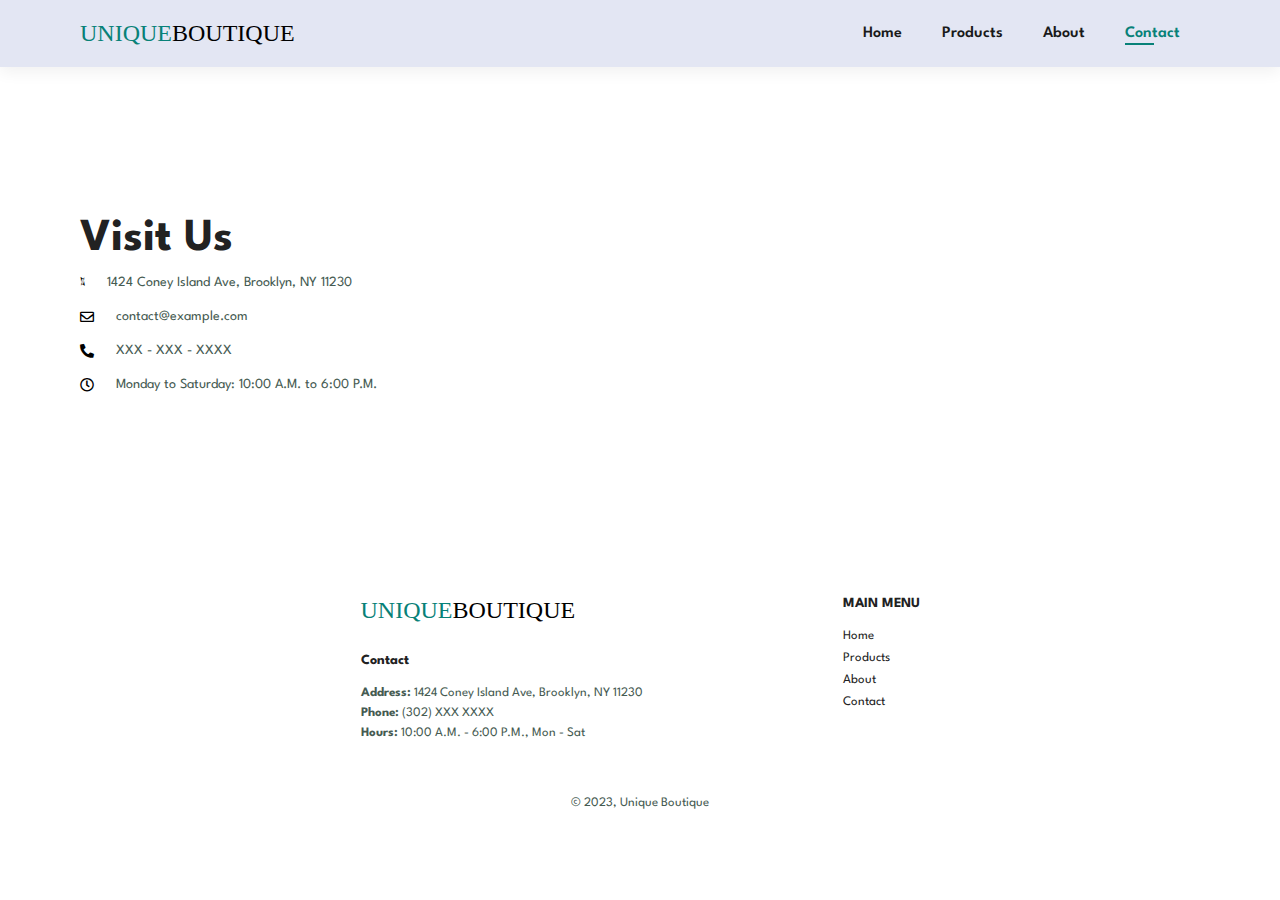
<file: contact.html>
<!DOCTYPE html>
<html lang="en">
<head>
    <meta charset="UTF-8">
    <meta http-equiv="X-UA-Compatible" content="IE=edge">
    <meta name="viewport" content="width=device-width, initial-scale=1.0">
    <title>Unique Boutique</title>
    <link rel="stylesheet" href="https://pro.fontawesome.com/releases/v5.10.0/css/all.css"/>

    <link rel="stylesheet" href="style.css">
</head>
    <body>
    <section id="header">
        <a href="#" class="logo"><span>UNIQUE</span>BOUTIQUE</a>

        <div>
            <ul id="navbar">
                <li><a href="index.html">Home</a></li>
                <li><a href="products.html">Products</a></li>
                <li><a href="about.html">About</a></li>
                <li><a class="active" href="contact.html">Contact</a></li>
                <a href="#" id="close"><i class="far fa-times"></i></a>
            </ul>
        </div>
        <div id="mobile">
            <i id="bar" class="fas fa-outdent"></i>
        </div>
    </section>

    <section id="contact" class="section">
        <div class="details">
            <h2>Visit Us</h2>
            <div>
                <li>
                    <i class="fal fa-map"></i>
                    <p>1424 Coney Island Ave, Brooklyn, NY 11230</p>
                </li>
                <li>
                    <i class="far fa-envelope"></i>
                    <p>contact@example.com </p>
                </li>
                <li>
                    <i class="fas fa-phone-alt"></i>
                    <p>XXX - XXX - XXXX </p>
                </li>
                <li>
                    <i class="far fa-clock"></i>
                    <p>Monday to Saturday: 10:00 A.M. to 6:00 P.M. </p>
                </li>
            </div>
        </div>

        <div class="map">
            <iframe src="https://www.google.com/maps/embed?pb=!1m18!1m12!1m3!1d2469.8088025254456!2d-1.256555484681452!3d51.754819700404106!2m3!1f0!2f0!3f0!3m2!1i1024!2i768!4f13.1!3m3!1m2!1s0x4876c6a9ef8c485b%3A0xd2ff1883a001afed!2sUniversity%20of%20Oxford!5e0!3m2!1sen!2sbd!4v1637232208485!5m2!1sen!2sbd"
                title="Geolocation of store" width="600" height="450" style="border:0;" allowfullscreen="" loading="lazy"></iframe>
        </div>
    </section>

    <footer class="footer">
        <div class="col">
            <a href="#" class="logo"><span>UNIQUE</span>BOUTIQUE</a>
            <h4>Contact</h4>
            <p><strong>Address: </strong> 1424 Coney Island Ave, Brooklyn, NY 11230</p>
            <p><strong>Phone:</strong> (302) XXX XXXX</p>
            <p><strong>Hours:</strong> 10:00 A.M. - 6:00 P.M., Mon - Sat</p>
        </div>

        <div class="col">
            <h4>MAIN MENU</h4>
            <a href="index.html">Home</a>
            <a href="products.html">Products</a>
            <a href="about.html">About</a>
            <a href="contact.html">Contact</a>
        </div>

        <div class="copyright">
            <p>© 2023, Unique Boutique</p>
        </div>
    </footer>

    <script src="script.js"></script>
    </body>
</html>
</file>
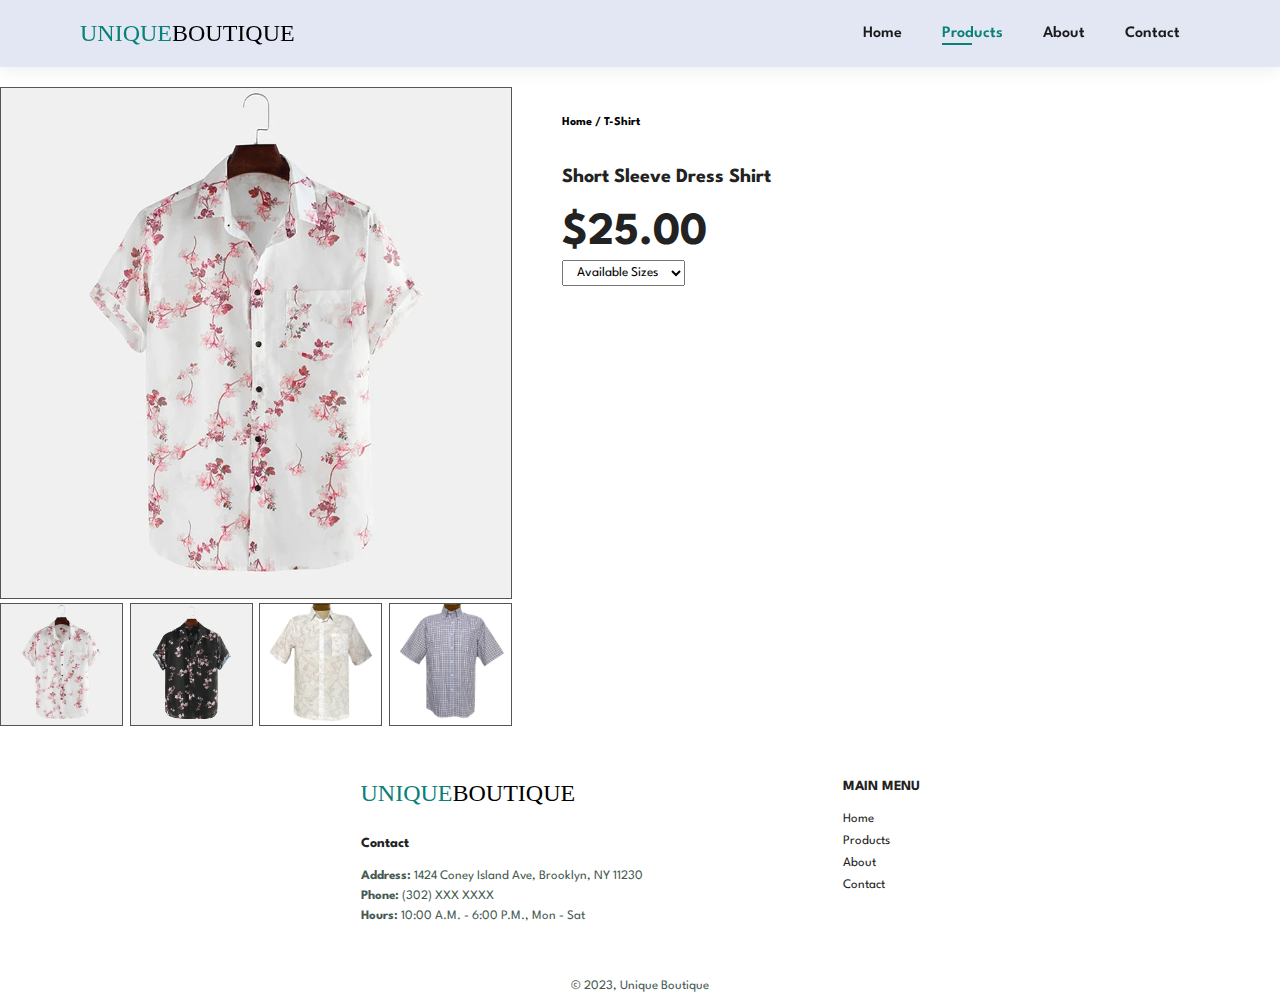
<file: productdetails.html>
<!DOCTYPE html>
<html lang="en">
<head>
    <meta charset="UTF-8">
    <meta http-equiv="X-UA-Compatible" content="IE=edge">
    <meta name="viewport" content="width=device-width, initial-scale=1.0">
    <title>Unique Boutique</title>
    <link rel="stylesheet" href="https://pro.fontawesome.com/releases/v5.10.0/css/all.css"/>

    <link rel="stylesheet" href="style.css">
</head>
    <body>
    <section id="header">
        <a href="#" class="logo"><span>UNIQUE</span>BOUTIQUE</a>

        <div>
            <ul id="navbar">
                <li><a href="index.html">Home</a></li>
                <li><a class="active" href="products.html">Products</a></li>
                <li><a href="about.html">About</a></li>
                <li><a href="contact.html">Contact</a></li>
                <a href="#" id="close"><i class="far fa-times"></i></a>
            </ul>
        </div>
        <div id="mobile">
            <i id="bar" class="fas fa-outdent"></i>
        </div>
    </section>

    <section id="prodetails" class="section-p1">
        <div class="single-pro-image">
            <img src="images/products/floraldressshirt.jpg" width="100%" id="MainImg" alt="">

            <div class="small-img-group">
                <div class="small-img-col">
                    <img src="images/products/floraldressshirt.jpg" width="100%" class="small-img" alt="">
                </div>
                <div class="small-img-col">
                    <img src="images/products/blackfloraldressshirt.jpg"
                    width="100%" class="small-img" alt="">
                </div>
                <div class="small-img-col">
                    <img src="images/products/hawaiiandressshirt.jpg"
                    width="100%" class="small-img" alt="">
                </div>
                <div class="small-img-col">
                    <img src="images/products/checkereddressshirt.jpg" width="100%" class="small-img" alt="">
                </div>
            </div>
        </div>

        <div class="single-pro-details">
            <h6>Home / T-Shirt</h6>
            <h4>Short Sleeve Dress Shirt</h4>
            <h2>$25.00</h2>
            <select>
              <option>Available Sizes</option>
              <option>Small</option>
              <option>Medium</option>
              <option>Large</option>
              <option>XLarge</option>
          </select>
        </div>
    </section>

    <footer class="footer">
        <div class="col">
            <a href="#" class="logo"><span>UNIQUE</span>BOUTIQUE</a>
            <h4>Contact</h4>
            <p><strong>Address: </strong> 1424 Coney Island Ave, Brooklyn, NY 11230</p>
            <p><strong>Phone:</strong> (302) XXX XXXX</p>
            <p><strong>Hours:</strong> 10:00 A.M. - 6:00 P.M., Mon - Sat</p>
        </div>

        <div class="col">
            <h4>MAIN MENU</h4>
            <a href="index.html">Home</a>
            <a href="products.html">Products</a>
            <a href="about.html">About</a>
            <a href="contact.html">Contact</a>
        </div>

        <div class="copyright">
            <p>© 2023, Unique Boutique</p>
        </div>
    </footer>

    

    <script src="script.js"></script>
    </body>
</html>
</file>
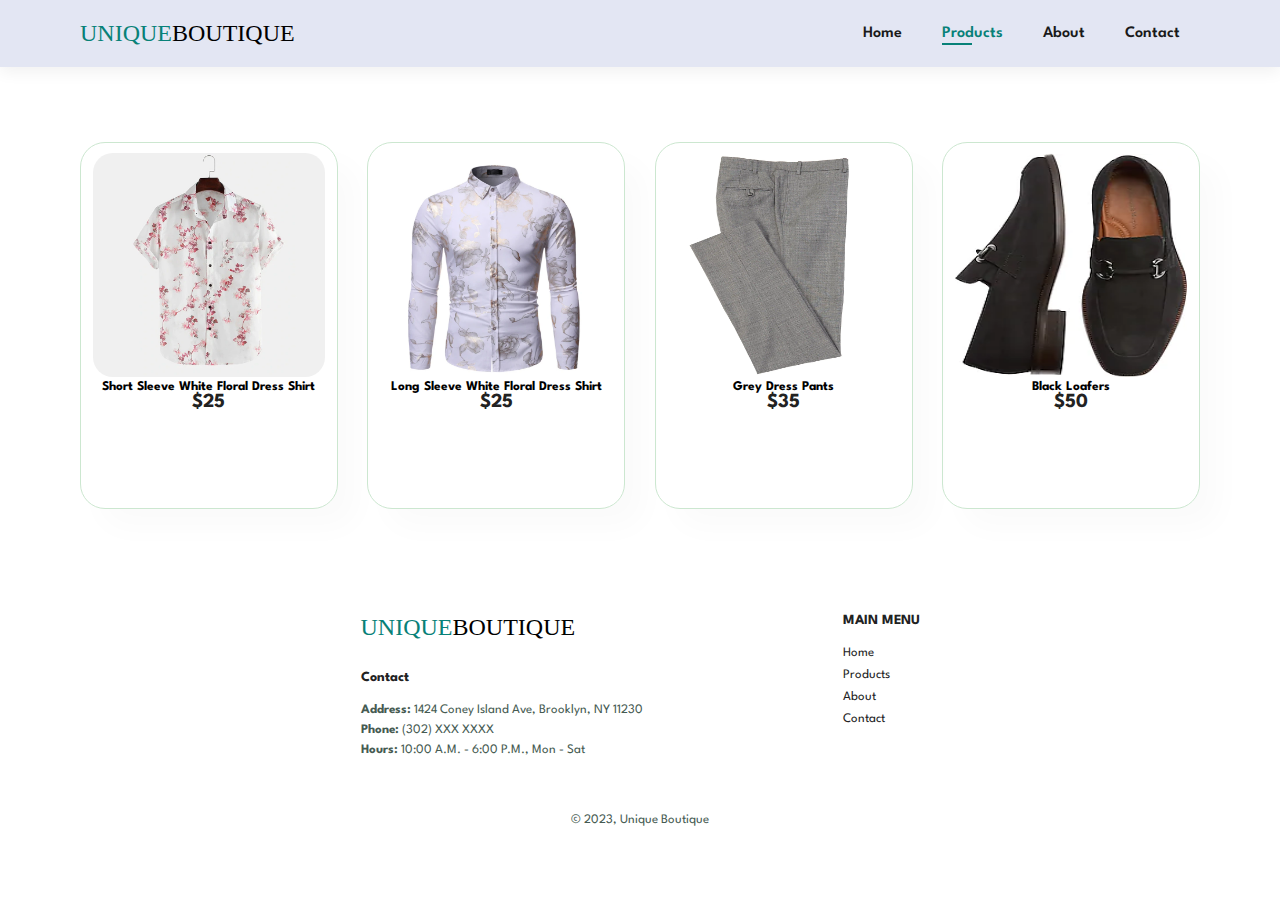
<file: products.html>
<!DOCTYPE html>
<html lang="en">
<head>
    <meta charset="UTF-8">
    <meta http-equiv="X-UA-Compatible" content="IE=edge">
    <meta name="viewport" content="width=device-width, initial-scale=1.0">
    <title>Unique Boutique</title>
    <link rel="stylesheet" href="https://pro.fontawesome.com/releases/v5.10.0/css/all.css"/>

    <link rel="stylesheet" href="style.css">
</head>
    <body>
    <section id="header">
        <a href="#" class="logo"><span>UNIQUE</span>BOUTIQUE</a>

        <div>
            <ul id="navbar">
                <li><a href="index.html">Home</a></li>
                <li><a class="active" href="products.html">Products</a></li>
                <li><a href="about.html">About</a></li>
                <li><a href="contact.html">Contact</a></li>
                <a href="#" id="close"><i class="far fa-times"></i></a>
            </ul>
        </div>
        <div id="mobile">
            <i id="bar" class="fas fa-outdent"></i>
        </div>
    </section>

    <section id="product" class="section">
        <div class="product-container">
            <div class="prod" onclick="window.location.href='productdetails.html';">
                <img src="images/products/floraldressshirt.jpg" alt="">
                <h5>Short Sleeve White Floral Dress Shirt</h5>
                <h4>$25</h4>
            </div>
            <div class="prod">
                <img src="images/products/longwhitedressshirt.jpg" alt="">
                <h5>Long Sleeve White Floral Dress Shirt</h5>
                <h4>$25</h4>
            </div>
            <div class="prod">
                <img src="images/products/dresspants.jpg" alt="">
                <h5>Grey Dress Pants</h5>
                <h4>$35</h4>
            </div>
            <div class="prod">
                <img src="images/products/blackloafers.jpg" alt="">
                <h5>Black Loafers</h5>
                <h4>$50</h4>
            </div>
        </div>
    </section>

    <footer class="footer">
        <div class="col">
            <a href="#" class="logo"><span>UNIQUE</span>BOUTIQUE</a>
            <h4>Contact</h4>
            <p><strong>Address: </strong> 1424 Coney Island Ave, Brooklyn, NY 11230</p>
            <p><strong>Phone:</strong> (302) XXX XXXX</p>
            <p><strong>Hours:</strong> 10:00 A.M. - 6:00 P.M., Mon - Sat</p>
        </div>

        <div class="col">
            <h4>MAIN MENU</h4>
            <a href="index.html">Home</a>
            <a href="products.html">Products</a>
            <a href="about.html">About</a>
            <a href="contact.html">Contact</a>
        </div>

        <div class="copyright">
            <p>© 2023, Unique Boutique</p>
        </div>
    </footer>

    <script src="script.js"></script>
    </body>
</html>
</file>
<file: style.css>
@import url('https://fonts.googleapis.com/css2?family=Spartan:wght@100;200;300;400;500;600;700;800;900&display=swap');

* {
    margin: 0;
    padding: 0;
    box-sizing: border-box;
    font-family: 'Spartan', sans-serif;
}

html {
    scroll-behavior: smooth;
}

h1 {
    font-size: 50px;
    line-height: 64px;
    color: #222;
}

h2 {
    font-size: 46px;
    line-height: 54px;
    color: #222;
}

h4 {
    font-size: 20px;
    color: #222;
}

h6 {
    font-weight: 700;
    font-size: 12px;
}

p {
    font-size: 16px;
    color: #465b52;
    margin: 15px 0 20px 0;
}

.section {
    padding: 40px 80px;
}

body {
    width: 100%;
}

#header {
    display: flex;
    align-items: center;
    justify-content: space-between;
    padding: 20px 80px;
    background: #E3E6F3;
    position: sticky;
    top: 0;
    left: 0;
    z-index: 999;
    box-shadow: 0 5px 15px rgba(0, 0, 0, 0.06);
}

.logo {
    font-size: 24px;
    color: #000000;
    text-decoration: none;
    font-family: Fantasy;
}

.logo span {
    color: #088178;
    font-family: Fantasy;
}

#navbar {
    display: flex;
    align-items: center;
    justify-content: center;
}

#navbar li {
    list-style: none;
    padding: 0 20px;
    position: relative;
}

#navbar li a {
    text-decoration: none;
    font-size: 16px;
    font-weight: 600;
    color: #1a1a1a;
    transition: 0.3s ease;
}

#navbar li a:hover,
#navbar li a.active {
    color: #088178;
}

#navbar li a.active::after,
#navbar li a:hover::after {
    content: "";
    width: 30%;
    height: 2px;
    background: #088178;
    position: absolute;
    bottom: -4px;
    left: 20px;
}

#navbar li a i {
    font-weight: 500;
    font-size: 20px;
}

#mobile {
    display: none;
    align-items: center;
}

#close {
    display: none;
}

#hero {
    display: flex;
    flex-direction: column;
    align-items: center;
    justify-content: center;
    padding: 0 80px;
    background-image: url("images/store.jpg");
    background-position: center;
    width: 100%;
    height: 90vh;
    background-size: cover;
    background-position: top 25% right 0;
}

#hero h4 {
    padding-bottom: 15px;
}

#hero h1 {
    color: #088178;
}

footer {
    display: flex;
    flex-wrap: wrap;
    justify-content: center;
}

footer .logo {
    margin-bottom: 30px;
}
footer .col .logo {
    color: #000000;
}

footer h4 {
    font-size: 14px;
    padding-bottom: 20px;
}

footer p {
    font-size: 13px;
    margin: 0 0 8px 0;
}

footer .col {
    display: flex;
    flex-direction: column;
    align-items: flex-start;
    margin: 50px 100px 50px 100px;
}

footer a {
    font-size: 13px;
    text-decoration: none;
    margin-bottom: 10px;
    color: #222;
}

footer .copyright {
    width: 100%;
    text-align: center;
}

footer a:hover {
    color: #088178;
}

/* Products Page */

#product {
    text-align: center;
}

#product .product-container {
    display: flex;
    flex-wrap: wrap;
    justify-content: space-between;
    padding-top: 20px;
}

#product .prod {
    width: 23%;
    min-width: 250px;
    padding: 10px 12px;
    border: 1px solid #cce7d0;
    border-radius: 25px;
    transition: .2s;
    position: relative;
    cursor: pointer;
    box-shadow: 20px 20px 30px rgba(0, 0, 0, 0.02);
    margin: 15px 0;
}

#product .prod:hover {
    box-shadow: 20px 20px 30px rgba(0, 0, 0, 0.06);
}

#product .prod img {
    height: 65%;
    width: 100%;
    border-radius: 20px;
}

#product .prod .des {
    text-align: start;
    padding: 10px 0;
}

#product .prod .des span {
    color: #606063;
    font-size: 12px;
}

#product .prod .des h5 {
    padding-top: 7px;
    color: #1a1a1a;
    font-size: 14px;
    transition: 0.2s;
}

#product .prod:hover .des h5 {
    color: #088178;
}

#product .prod .des i {
    color: rgb(240, 177, 18);
    font-size: 12px;
}

#product .prod .des h4 {
    padding-top: 7px;
    font-size: 15px;
    font-weight: 700;
    color: #088178;
}

/* Product Details Page */
#prodetails {
    display: flex;
    margin-top: 20px;
}

#prodetails img {
    border: 1px solid #555;
}

#prodetails .single-pro-image {
    width: 40%;
    margin-right: 50px;
}

.small-img-group {
    display: flex;
    justify-content: space-between;
}

.small-img-col {
    flex-basis: 24%;
    cursor: pointer;
}

#prodetails .single-pro-details {
    width: 50%;
    padding-top: 30px;
}

#prodetails .single-pro-details h4 {
    padding: 40px 0 20px 0;
}

#prodetails .single-pro-details select {
    display: block;
    padding: 5px 10px;
    margin-bottom: 10px;
}

/* About Page */

#about {
    display: flex;
    align-items: center;
}

#about img {
    width: 50%;
    height: auto;
}

#about div {
    padding-left: 40px;
}

/* Contact Page */

#contact {
    display: flex;
    align-items: center;
    justify-content: space-between;
}

#contact .details {
    width: 40%;
    display: flex;
    flex-direction: column;
    align-items: flex-start;
}

#contact .details h3 {
    font-size: 16px;
    padding-bottom: 15px;
}

#contact .details li {
    list-style: none;
    display: flex;
    padding: 10px 0;
}

#contact .details li i {
    font-size: 14px;
    padding-right: 22px;
}

#contact .details li p {
    margin: 0;
    font-size: 14px;
}

#contact .map {
    width: 55%;
    height: 400px;
}

#contact .map iframe {
    width: 100%;
    height: 100%;
}

/* Media Query */

@media (max-width:799px) {
    .footer {
        padding: 40px;
    }
    #navbar {
        display: flex;
        flex-direction: column;
        justify-content: flex-start;
        align-items: flex-start;
        position: fixed;
        top: 0px;
        right: -300px;
        width: 300px;
        height: 100vh;
        background: #E3E6F3;
        box-shadow: 0 40px 60px rgba(0, 0, 0, 0.1);
        transition: 0.3s;
        padding: 80px 0 0 10px;
    }
    #navbar li {
        margin-bottom: 25px;
    }
    #navbar.active {
        right: 0;
    }
    #mobile {
        display: flex;
    }
    #mobile i {
        color: #1a1a1a;
        font-size: 24px;
        padding-left: 20px;
    }
    #bar {
        display: initial;
    }
    #close {
        display: initial;
        font-size: 24px;
        position: absolute;
        top: 30px;
        left: 30px;
        color: #222;
    }
    #hero {
        padding: 0 80px;
        height: 70vh;
        background-position: top 30% right 30%;
    }
}

@media (max-width:477px) {
    .footer {
        padding: 20px;
    }
    h1 {
        font-size: 38px;
    }
    h2 {
        font-size: 32px;
    }
    #header {
        padding: 10px 30px;
    }
    #hero {
        padding: 0 20px;
        height: 70vh;
        background-position: 55%;
    }
    footer .copyright {
        text-align: start;
    }
    /* About Page */
    #about {
        flex-direction: column;
    }
    #about img {
        width: 100%;
    }
    #about div {
        padding-top: 20px;
        padding-left: 0px;
    }
    /* Contact Page */
    #contact .details {
        width: 100%;
        padding-bottom: 30px;
    }
    #contact .map {
        width: 100%;
    }
    #contact {
        flex-wrap: wrap;
    }
    /* Single Product */
    #prodetails {
        flex-direction: column;
    }
    #prodetails .single-pro-image {
        width: 100%;
        margin-right: 0px;
    }
    #prodetails .single-pro-details {
        width: 100%;
        padding-top: 30px;
    }
}
</file>
